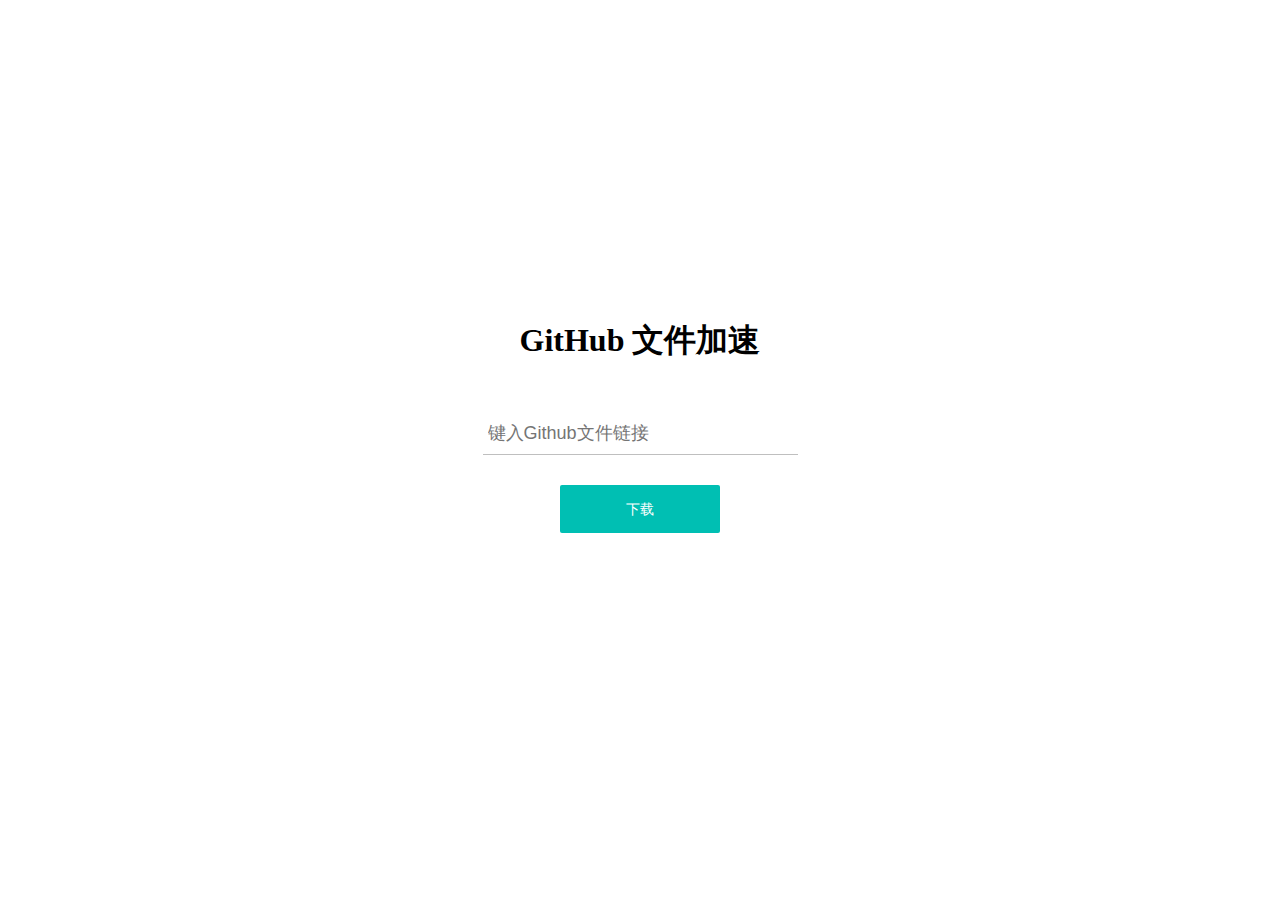
<file: gh-proxy/index.html>
<!DOCTYPE html>
<html lang="zh-Hans">
<style>
    html, body {
        width: 100%;
        margin: 0;
    }

    html {
        height: 100%;
    }

    body {
        min-height: 100%;
        padding: 20px;
        box-sizing: border-box;
    }

    p {
        word-break: break-all;
    }

    @media (max-width: 500px) {
        h1 {
            margin-top: 80px;
        }
    }

    .flex {
        display: flex;
        flex-direction: column;
        justify-content: center;
        align-items: center;
    }

    .block {
        display: block;
        position: relative;
    }

    .url {
        font-size: 18px;
        padding: 10px 10px 10px 5px;
        position: relative;
        width: 300px;
        border: none;
        border-bottom: 1px solid #bfbfbf;
    }

    input:focus {
        outline: none;
    }

    .bar {
        content: '';
        height: 2px;
        width: 100%;
        bottom: 0;
        position: absolute;
        background: #00bfb3;
        transition: 0.2s ease transform;
        -moz-transition: 0.2s ease transform;
        -webkit-transition: 0.2s ease transform;
        transform: scaleX(0);
    }

    .url:focus ~ .bar {
        transform: scaleX(1);
    }

    .btn {
        line-height: 38px;
        background-color: #00bfb3;
        color: #fff;
        white-space: nowrap;
        text-align: center;
        font-size: 14px;
        border: none;
        border-radius: 2px;
        cursor: pointer;
        padding: 5px;
        width: 160px;
        margin: 30px 0;
    }

    .tips, .example {
        color: #7b7b7b;
        position: relative;
        align-self: flex-start;
        margin-left: 7.5em;
    }

    .tips > p:first-child::before {
        position: absolute;
        left: -3em;
        content: 'PS：';
        color: #7b7b7b
    }

    .example > p:first-child::before {
        position: absolute;
        left: -7.5em;
        content: '合法输入示例：';
        color: #7b7b7b
    }
</style>
<head>
    <meta charset="utf-8">
    <meta http-equiv="X-UA-Compatible" content="IE=edge">
    <meta name="viewport" content="width=device-width,initial-scale=1.0">
    <script>
        function toSubmit(e) {
            e.preventDefault()
            window.open(location.href.substr(0, location.href.lastIndexOf('/') + 1) + document.getElementsByName('q')[0].value);
            return false
        }
    </script>
    <title>GitHub 文件加速</title>
</head>
<body class="flex">
<h1 style="margin-bottom: 50px">GitHub 文件加速</h1>
<form action="./" method="get" style="padding-bottom: 40px" target="_blank" class="flex" onsubmit="toSubmit(event)">
    <label class="block" style="width: fit-content">
        <input class="block url" name="q" type="text" placeholder="键入Github文件链接"
               pattern="^((https|http):\/\/)?(github\.com\/.+?\/.+?\/(?:releases|archive|blob|raw|suites)|((?:raw|gist)\.(?:githubusercontent|github)\.com))\/.+$" required>
        <div class="bar"></div>
    </label>
    <input class="block btn" type="submit" value="下载">
</form>
</body>
</html>
</file>
